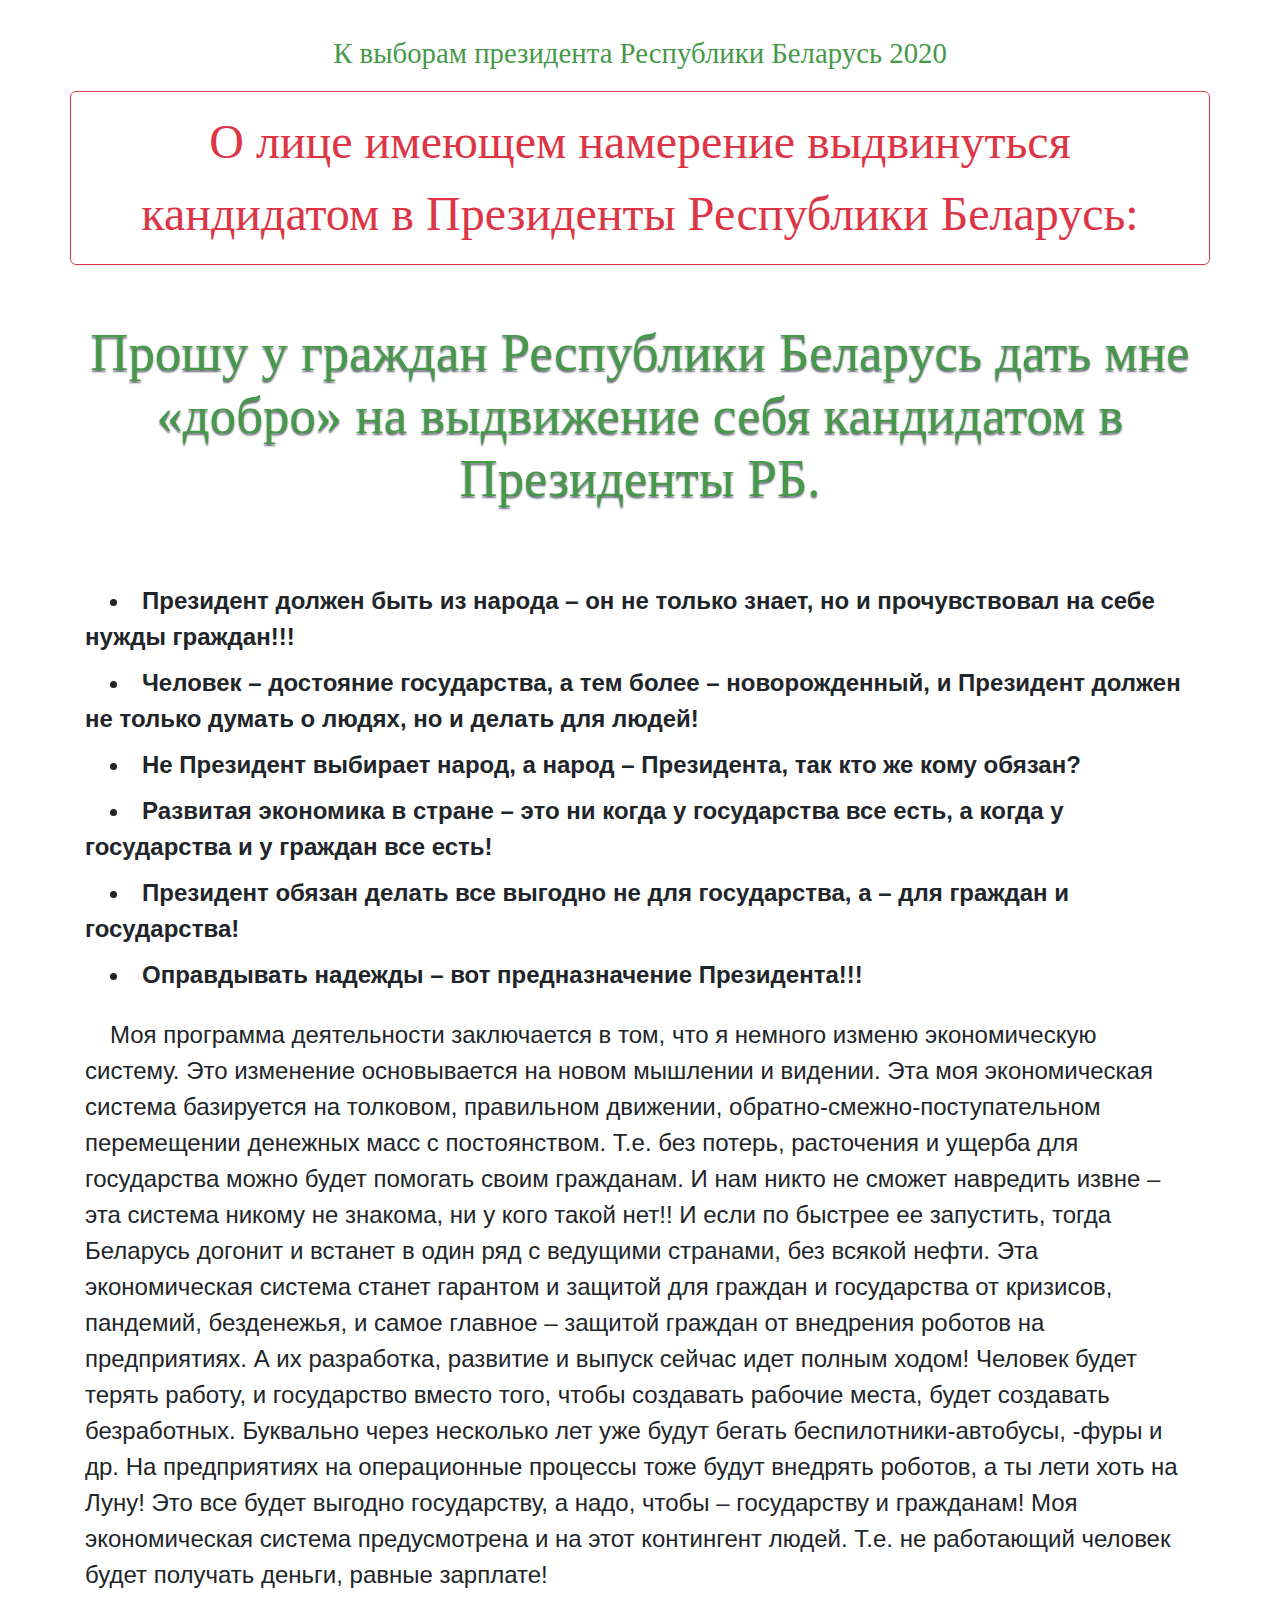
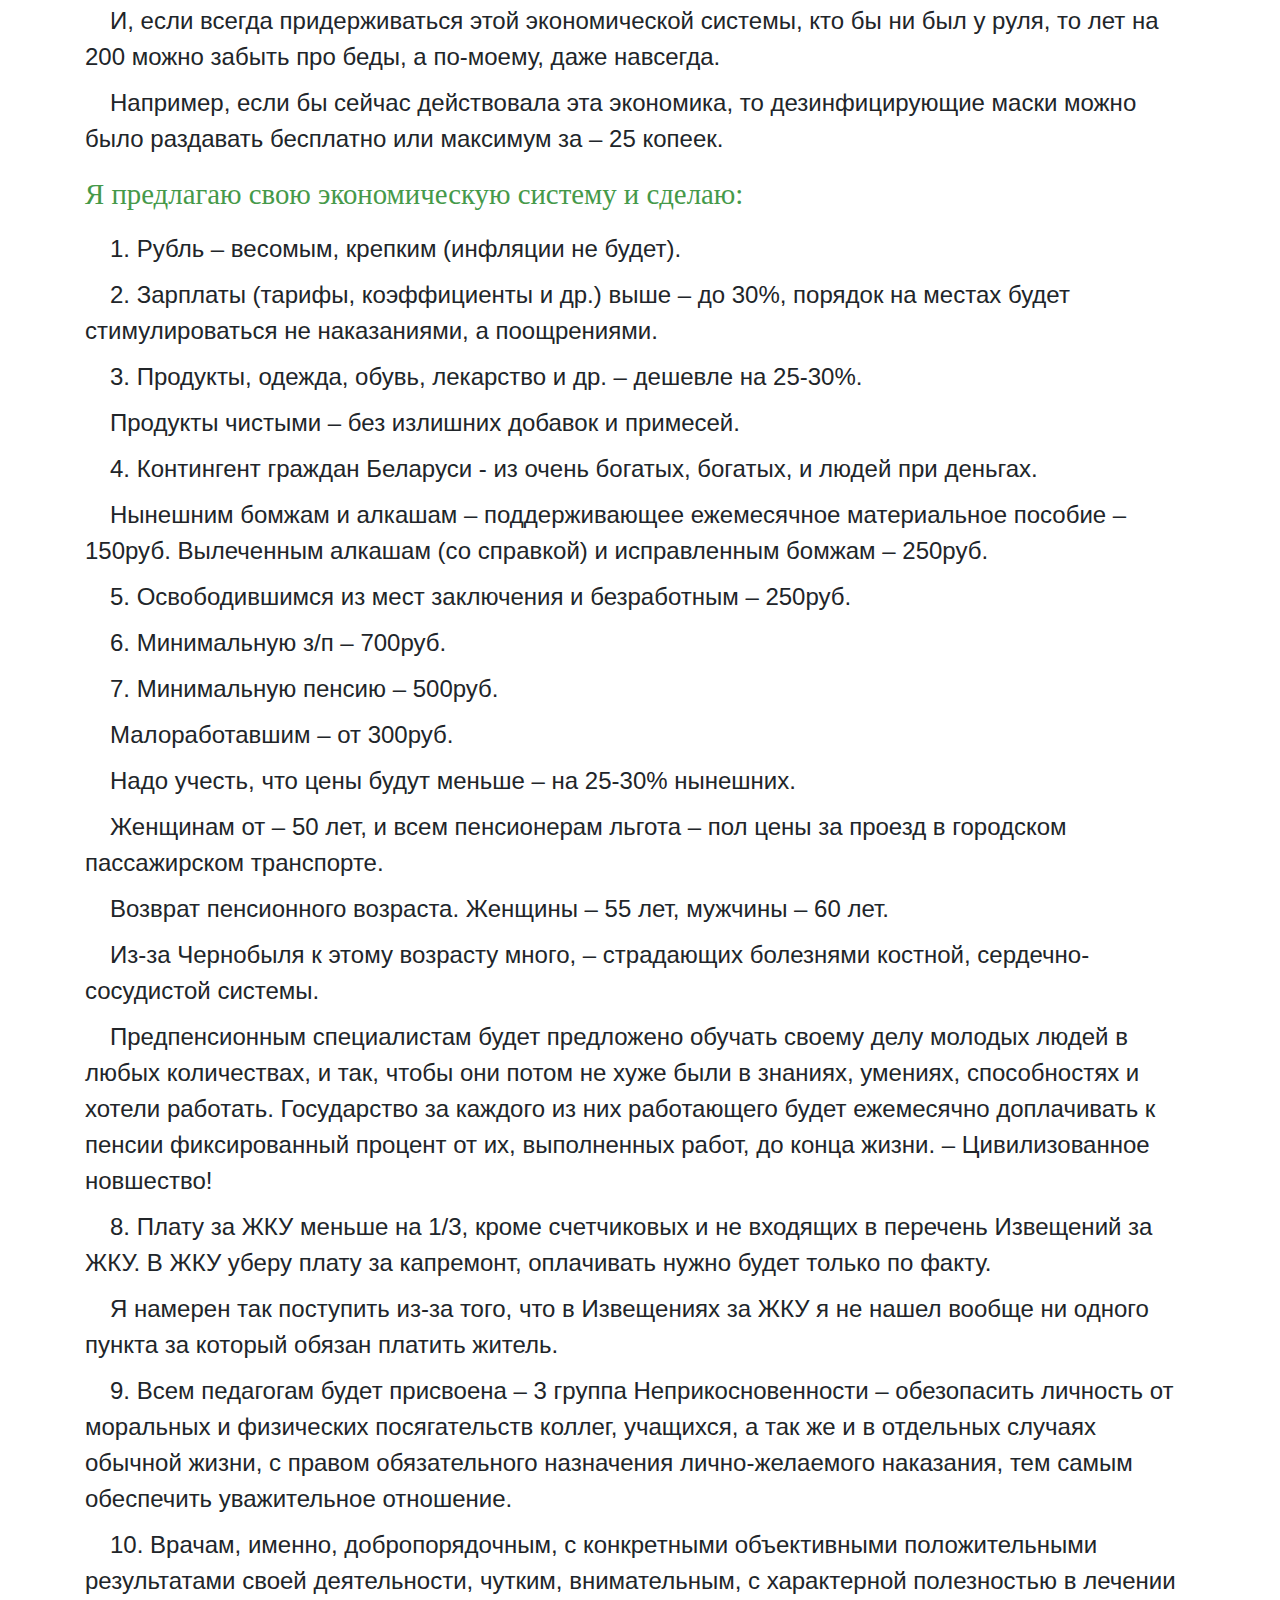
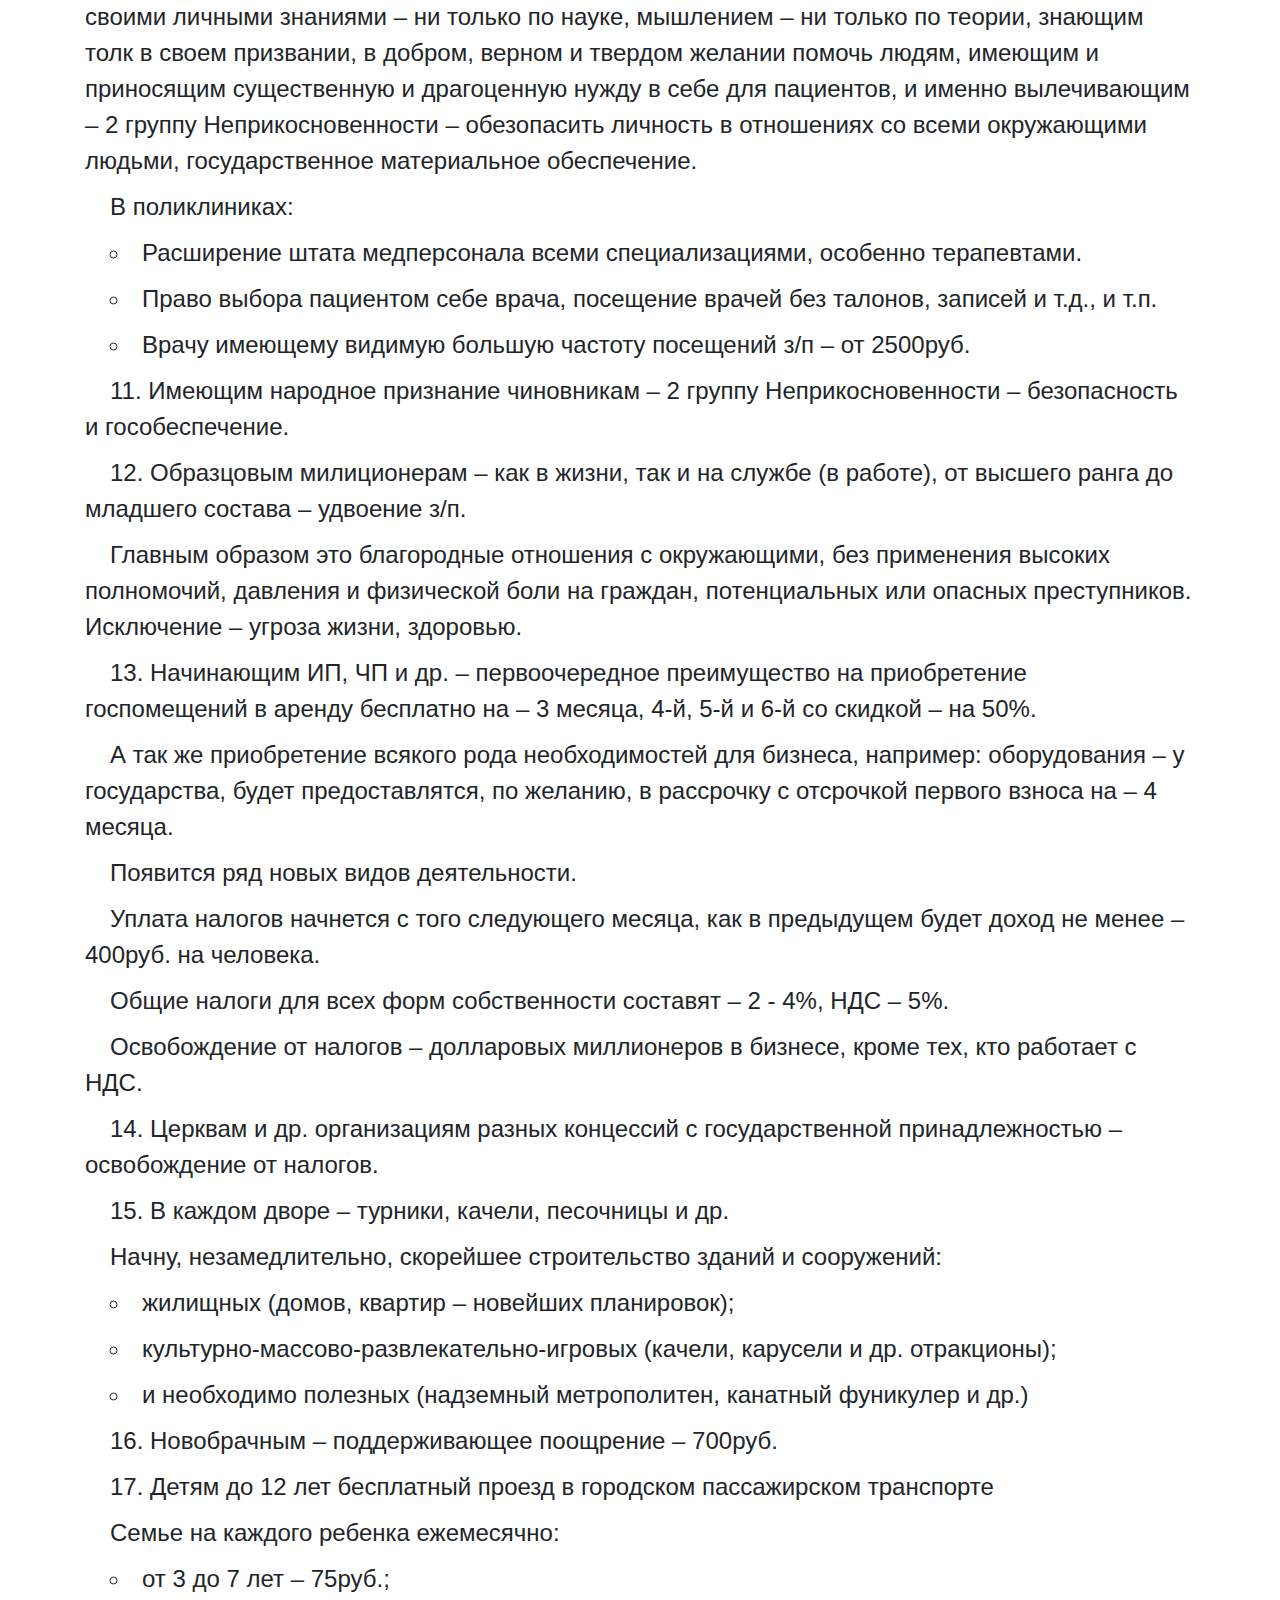
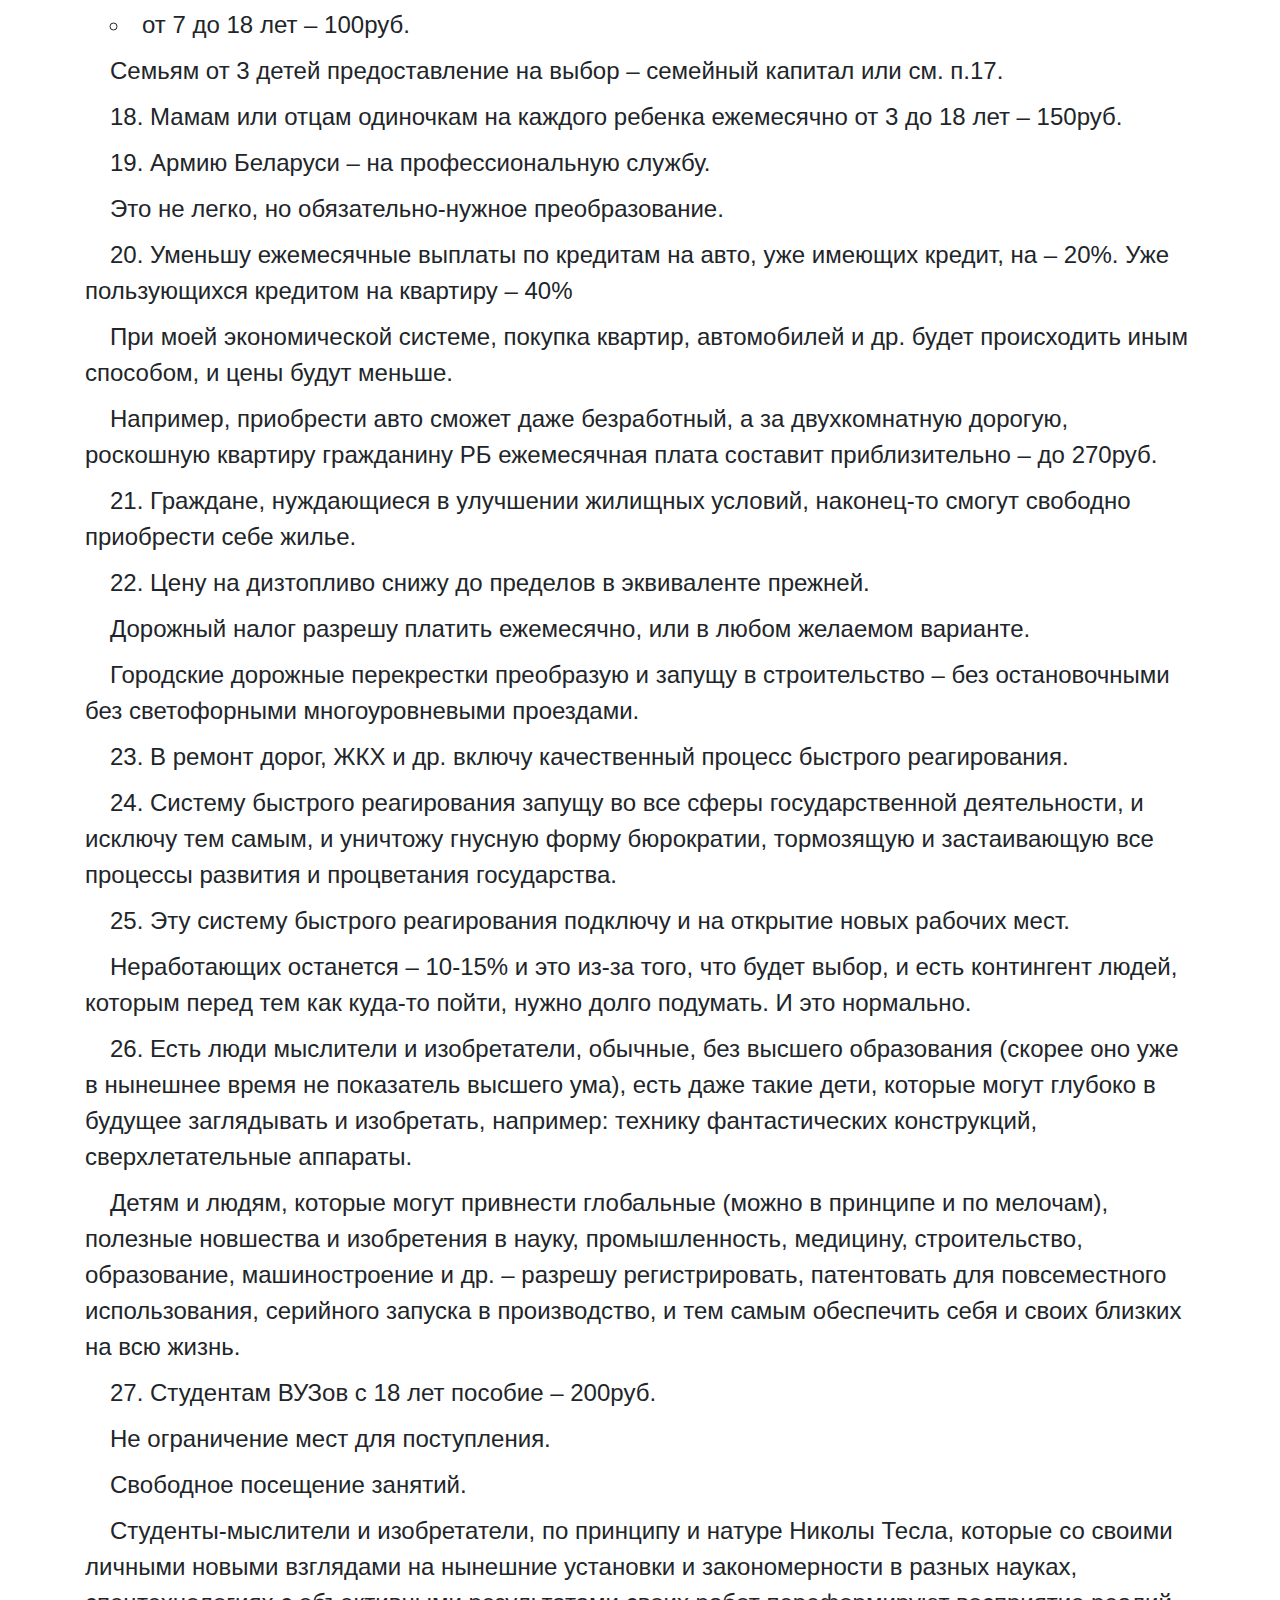
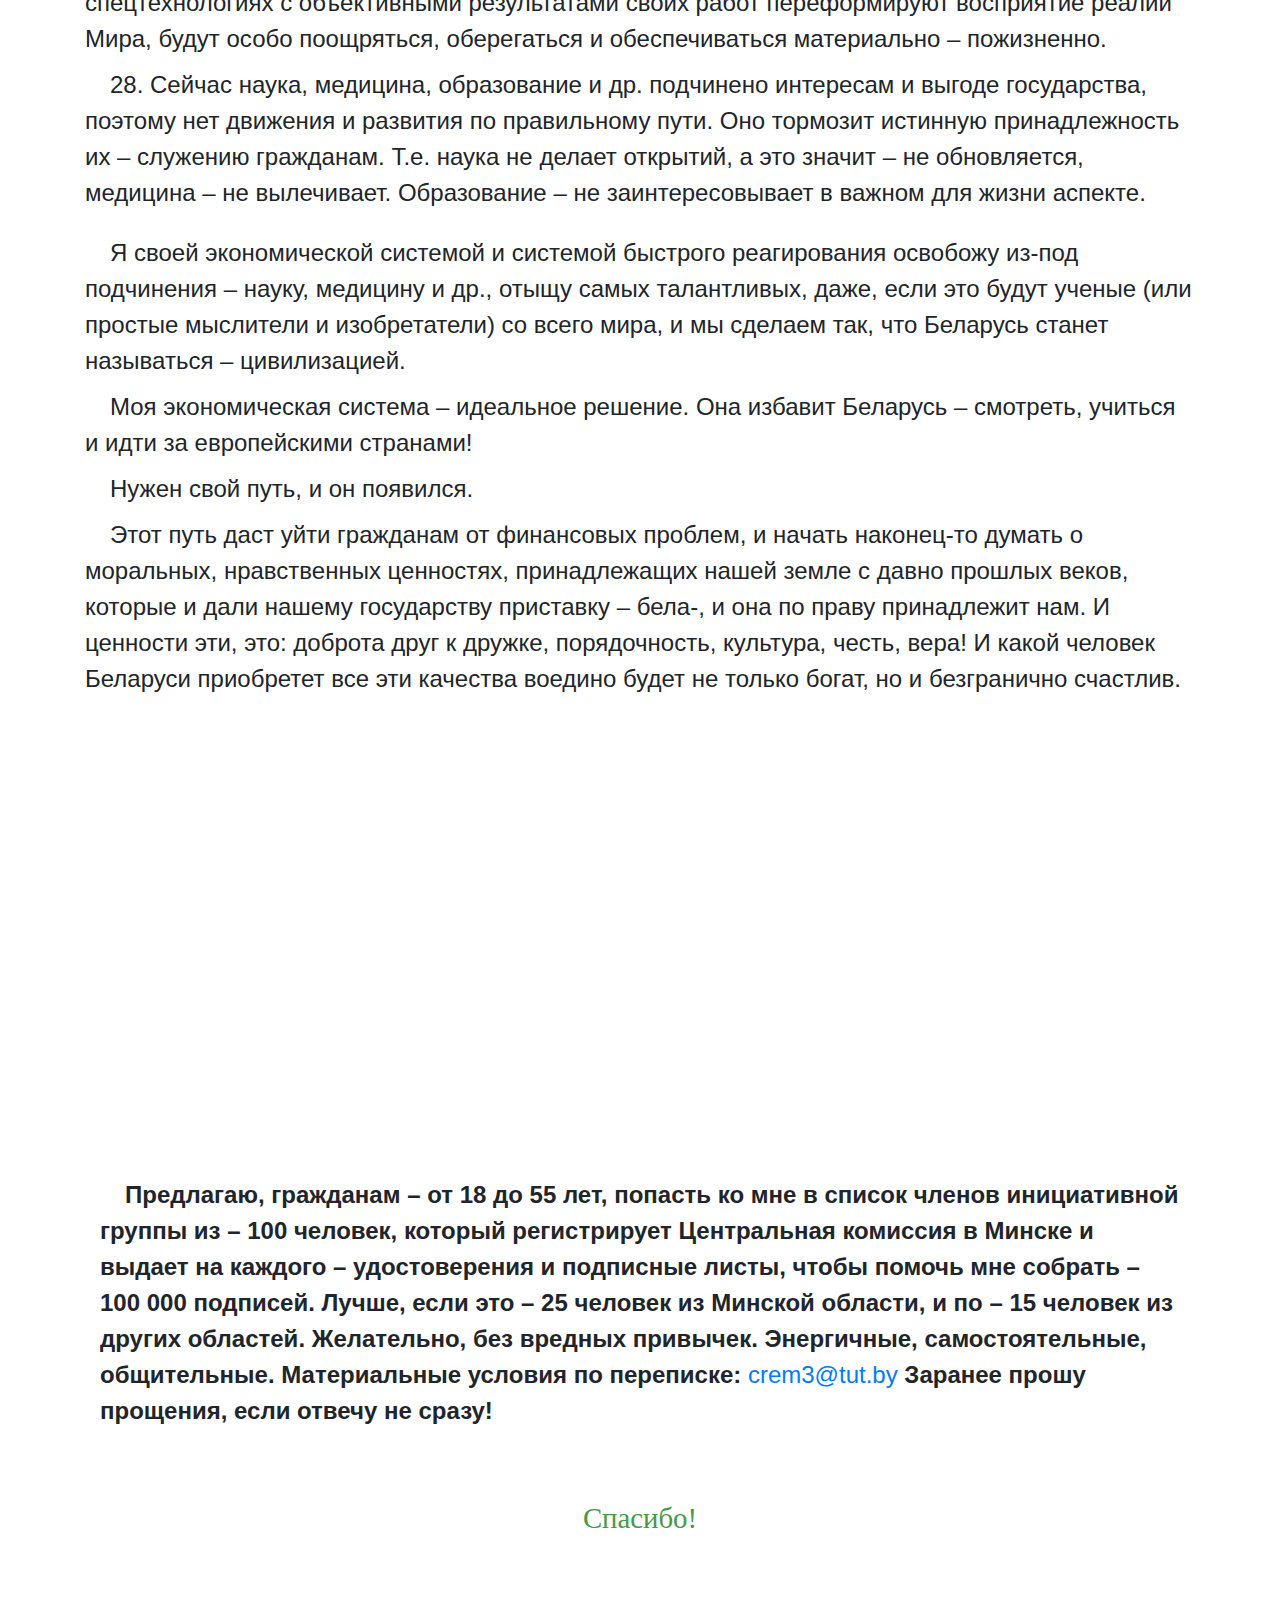
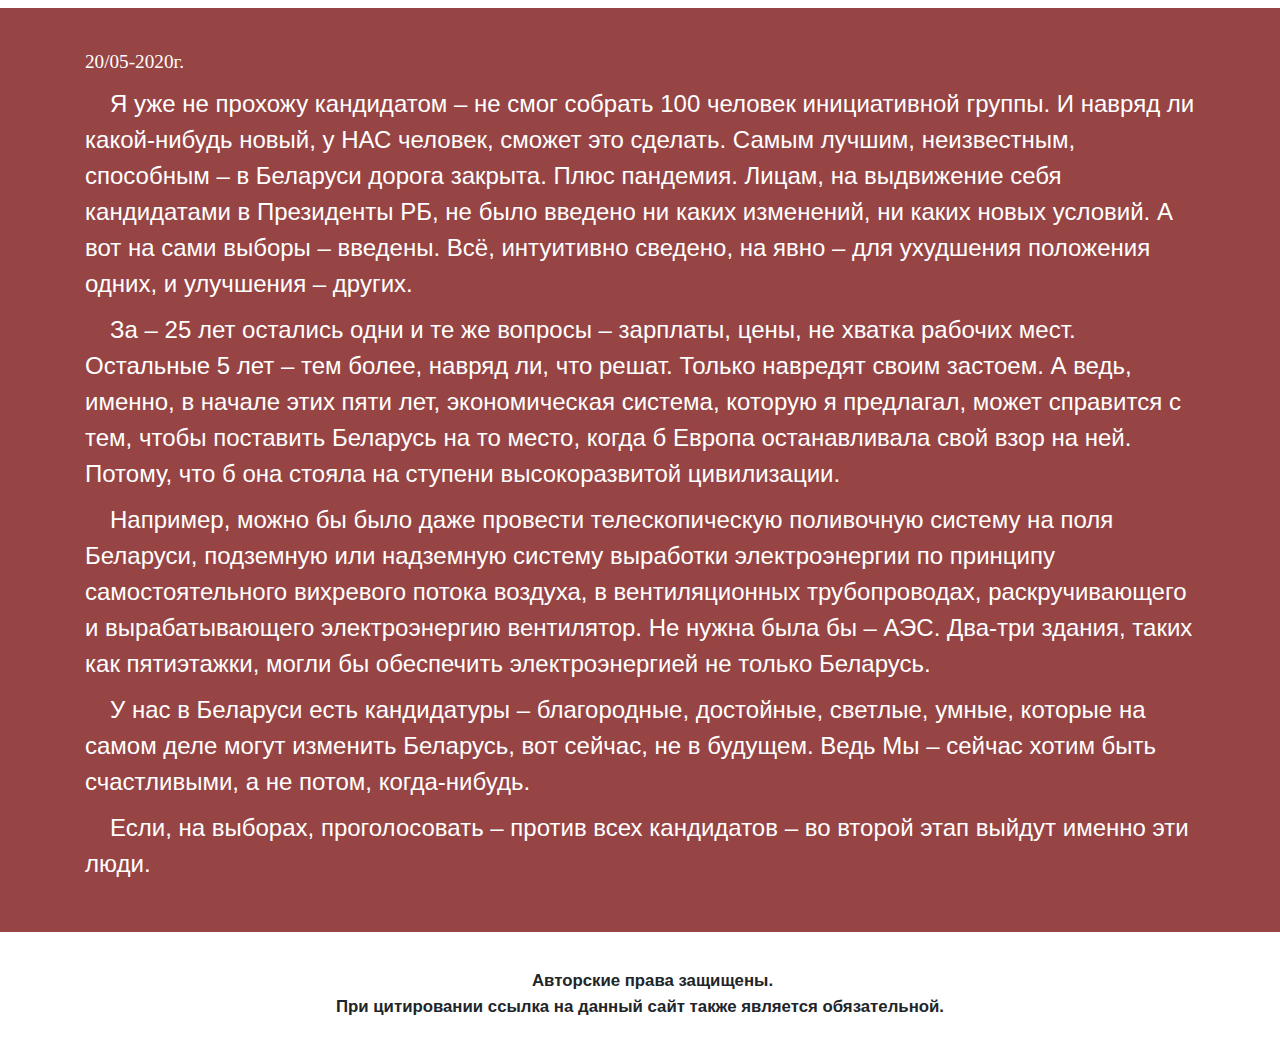
<file: index.html>
<!doctype html>
<html lang="ru">

<head>
  <!-- Required meta tags -->
  <meta charset="utf-8">
  <meta name="viewport" content="width=device-width, initial-scale=1, shrink-to-fit=no">

  <!-- Bootstrap CSS -->
  <link rel="stylesheet" href="https://stackpath.bootstrapcdn.com/bootstrap/4.4.1/css/bootstrap.min.css"
    integrity="sha384-Vkoo8x4CGsO3+Hhxv8T/Q5PaXtkKtu6ug5TOeNV6gBiFeWPGFN9MuhOf23Q9Ifjh" crossorigin="anonymous">

  <!-- подключаем иконочный шрифт -->
  <link rel="stylesheet" href="https://use.fontawesome.com/releases/v5.8.1/css/all.css"
    integrity="sha384-50oBUHEmvpQ+1lW4y57PTFmhCaXp0ML5d60M1M7uH2+nqUivzIebhndOJK28anvf" crossorigin="anonymous">

  <!-- add favicon -->
  <link rel="icon" href="/favicon.ico" type="image/x-icon">
  <link rel="shortcut icon" href="/favicon.ico" type="image/x-icon">



  <!-- add me css -->
  <link rel="stylesheet" href="css/main.css">

  <title>К выборам президента Республики Беларусь 2020!</title>
</head>

<body>
  <section class="start mt-1">

    <div class="container first">
      <!-- <div class="date1">01/05-2020г.</div> -->
      <h1>К выборам президента Республики Беларусь 2020</h1>
      <h2 class="thanks">
        <!-- Button trigger modal -->
        <button type="button" class="btn btn-outline-danger" data-toggle="modal" data-target="#exampleModalCenter">
          <div class="container second">
            О лице имеющем намерение выдвинуться кандидатом в Президенты Республики Беларусь:
          </div>
        </button>
      </h2>
    </div>

  </section>
  <section class="textprog container">

    <section class="programma mt-25">
      <h2 class="ask pt-1">
        Прошу у граждан Республики Беларусь дать мне «добро» на выдвижение себя кандидатом в Президенты РБ.
      </h2>
      <ul class="mt-5">
        <li>
          <b>
            Президент должен быть из народа – он не только знает, но и прочувствовал на себе нужды граждан!!!
          </b>
        </li>
        <li>
          <b>
            Человек – достояние государства, а тем более – новорожденный, и Президент должен не только думать о людях,
            но и делать для людей!
          </b>
        </li>
        <li>
          <b>
            Не Президент выбирает народ, а народ – Президента, так кто же кому обязан?
          </b>
        </li>
        <li>
          <b>
            Развитая экономика в стране – это ни когда у государства все есть, а когда у государства и у граждан все
            есть!
          </b>
        </li>
        <li>
          <b>
            Президент обязан делать все выгодно не для государства, а – для граждан и государства!
          </b>
        </li>
        <li>
          <b>
            Оправдывать надежды – вот предназначение Президента!!!
          </b>
        </li>
      </ul>

      <p>
        Моя программа деятельности заключается в том, что я немного изменю экономическую систему. Это изменение
        основывается на новом мышлении и видении. Эта моя экономическая система базируется на толковом, правильном
        движении, обратно-смежно-поступательном перемещении денежных масс с постоянством. Т.е. без потерь, расточения и
        ущерба для государства можно будет помогать своим гражданам. И нам никто не сможет навредить извне – эта система
        никому не знакома, ни у кого такой нет!! И если по быстрее ее запустить, тогда Беларусь догонит и встанет в один
        ряд с ведущими странами, без всякой нефти. Эта экономическая система станет гарантом и защитой для граждан и
        государства от кризисов, пандемий, безденежья, и самое главное – защитой граждан от внедрения роботов на
        предприятиях. А их разработка, развитие и выпуск сейчас идет полным ходом! Человек будет терять работу, и
        государство вместо того, чтобы создавать рабочие места, будет создавать безработных. Буквально через несколько
        лет уже будут бегать беспилотники-автобусы, -фуры и др. На предприятиях на операционные процессы тоже будут
        внедрять роботов, а ты лети хоть на Луну! Это все будет выгодно государству, а надо, чтобы – государству и
        гражданам! Моя экономическая система предусмотрена и на этот контингент людей. Т.е. не работающий человек будет
        получать деньги, равные зарплате!
      </p>
      <p>
        И, если всегда придерживаться этой экономической системы, кто бы ни был у руля, то лет на 200 можно забыть про
        беды, а по-моему, даже навсегда.
      </p>
      <p>
        Например, если бы сейчас действовала эта экономика, то дезинфицирующие маски можно было раздавать бесплатно или
        максимум за – 25 копеек.
      </p>
      <h3 class="pred1">
        Я предлагаю свою экономическую систему и сделаю:
      </h3>
      <ol>
        <li>
          Рубль – весомым, крепким (инфляции не будет).
        </li>
        <li>
          Зарплаты (тарифы, коэффициенты и др.) выше – до 30%, порядок на местах будет стимулироваться не наказаниями,
          а поощрениями.
        </li>
        <li>
          Продукты, одежда, обувь, лекарство и др. – дешевле на 25-30%.
        </li>
        <p>
          Продукты чистыми – без излишних добавок и примесей.
        </p>
        <li>
          Контингент граждан Беларуси - из очень богатых, богатых, и людей при деньгах.
        </li>
        <p>
          Нынешним бомжам и алкашам – поддерживающее ежемесячное материальное пособие – 150руб. Вылеченным алкашам (со
          справкой) и исправленным бомжам – 250руб.
        </p>
        <li>
          Освободившимся из мест заключения и безработным – 250руб.
        </li>
        <li>
          Минимальную з/п – 700руб.
        </li>
        <li>
          Минимальную пенсию – 500руб.
        </li>
        <p>
          Малоработавшим – от 300руб.
        </p>
        <p>
          Надо учесть, что цены будут меньше – на 25-30% нынешних.
        </p>
        <p>
          Женщинам от – 50 лет, и всем пенсионерам льгота – пол цены за проезд в городском пассажирском транспорте.
        </p>
        <p>
          Возврат пенсионного возраста. Женщины – 55 лет, мужчины – 60 лет.
        </p>
        <p>
          Из-за Чернобыля к этому возрасту много, – страдающих болезнями костной, сердечно-сосудистой системы.
        </p>
        <p>
          Предпенсионным специалистам будет предложено обучать своему делу молодых людей в любых количествах, и так,
          чтобы они потом не хуже были в знаниях, умениях, способностях и хотели работать. Государство за каждого из них
          работающего будет ежемесячно доплачивать к пенсии фиксированный процент от их, выполненных работ, до конца
          жизни. – Цивилизованное новшество!
        </p>
        <li>
          Плату за ЖКУ меньше на 1/3, кроме счетчиковых и не входящих в перечень Извещений за ЖКУ. В ЖКУ уберу плату
          за капремонт, оплачивать нужно будет только по факту.
        </li>
        <p>
          Я намерен так поступить из-за того, что в Извещениях за ЖКУ я не нашел вообще ни одного пункта за который
          обязан платить житель.
        </p>
        <li>
          Всем педагогам будет присвоена – 3 группа Неприкосновенности – обезопасить личность от моральных и
          физических посягательств коллег, учащихся, а так же и в отдельных случаях обычной жизни, с правом
          обязательного назначения лично-желаемого наказания, тем самым обеспечить уважительное отношение.
        </li>
        <li>
          Врачам, именно, добропорядочным, с конкретными объективными положительными результатами своей деятельности,
          чутким, внимательным, с характерной полезностью в лечении своими личными знаниями – ни только по науке,
          мышлением – ни только по теории, знающим толк в своем призвании, в добром, верном и твердом желании помочь
          людям, имеющим и приносящим существенную и драгоценную нужду в себе для пациентов, и именно вылечивающим – 2
          группу Неприкосновенности – обезопасить личность в отношениях со всеми окружающими людьми, государственное
          материальное обеспечение.
        </li>
        <p>
          В поликлиниках:
        </p>
        <ul>
          <li>
            Расширение штата медперсонала всеми специализациями, особенно терапевтами.
          </li>
          <li>
            Право выбора пациентом себе врача, посещение врачей без талонов, записей и т.д., и т.п.
          </li>
          <li>
            Врачу имеющему видимую большую частоту посещений з/п – от 2500руб.
          </li>
        </ul>
        <li>
          Имеющим народное признание чиновникам – 2 группу Неприкосновенности – безопасность и гособеспечение.
        </li>
        <li>
          Образцовым милиционерам – как в жизни, так и на службе (в работе), от высшего ранга до младшего состава –
          удвоение з/п.
        </li>
        <p>
          Главным образом это благородные отношения с окружающими, без применения высоких полномочий, давления и
          физической боли на граждан, потенциальных или опасных преступников. Исключение – угроза жизни, здоровью.
        </p>
        <li>
          Начинающим ИП, ЧП и др. – первоочередное преимущество на приобретение госпомещений в аренду бесплатно на – 3
          месяца, 4-й, 5-й и 6-й со скидкой – на 50%.
        </li>
        <p>
          А так же приобретение всякого рода необходимостей для бизнеса, например: оборудования – у государства, будет
          предоставлятся, по желанию, в рассрочку с отсрочкой первого взноса на – 4 месяца.
        </p>
        <p>
          Появится ряд новых видов деятельности.
        </p>
        <p>
          Уплата налогов начнется с того следующего месяца, как в предыдущем будет доход не менее – 400руб. на
          человека.
        </p>
        <p>
          Общие налоги для всех форм собственности составят – 2 - 4%, НДС – 5%.
        </p>
        <p>
          Освобождение от налогов – долларовых миллионеров в бизнесе, кроме тех, кто работает с НДС.
        </p>
        <li>
          Церквам и др. организациям разных концессий с государственной принадлежностью – освобождение от налогов.
        </li>
        <li>
          В каждом дворе – турники, качели, песочницы и др.
        </li>
        <p>
          Начну, незамедлительно, скорейшее строительство зданий и сооружений:
        </p>
        <ul>
          <li>
            жилищных (домов, квартир – новейших планировок);
          </li>
          <li>
            культурно-массово-развлекательно-игровых (качели, карусели и др. отракционы);
          </li>
          <li>
            и необходимо полезных (надземный метрополитен, канатный фуникулер и др.)
          </li>
        </ul>
        <li>
          Новобрачным – поддерживающее поощрение – 700руб.
        </li>
        <li>
          Детям до 12 лет бесплатный проезд в городском пассажирском транспорте
        </li>
        <p>
          Семье на каждого ребенка ежемесячно:
        </p>
        <ul>
          <li>
            от 3 до 7 лет – 75руб.;
          </li>
          <li>
            от 7 до 18 лет – 100руб.
          </li>
        </ul>
        <p>
          Семьям от 3 детей предоставление на выбор – семейный капитал или см. п.17.
        </p>
        <li>
          Мамам или отцам одиночкам на каждого ребенка ежемесячно от 3 до 18 лет – 150руб.
        </li>
        <li>
          Армию Беларуси – на профессиональную службу.
        </li>
        <p>
          Это не легко, но обязательно-нужное преобразование.
        </p>
        <li>
          Уменьшу ежемесячные выплаты по кредитам на авто, уже имеющих кредит, на – 20%. Уже пользующихся кредитом на
          квартиру – 40%
        </li>
        <p>
          При моей экономической системе, покупка квартир, автомобилей и др. будет происходить иным способом, и цены
          будут меньше.
        </p>
        <p>
          Например, приобрести авто сможет даже безработный, а за двухкомнатную дорогую, роскошную квартиру гражданину
          РБ ежемесячная плата составит приблизительно – до 270руб.
        </p>
        <li>
          Граждане, нуждающиеся в улучшении жилищных условий, наконец-то смогут свободно приобрести себе жилье.
        </li>
        <li>
          Цену на дизтопливо снижу до пределов в эквиваленте прежней.
        </li>
        <p>
          Дорожный налог разрешу платить ежемесячно, или в любом желаемом варианте.
        </p>
        <p>
          Городские дорожные перекрестки преобразую и запущу в строительство – без остановочными без светофорными
          многоуровневыми проездами.
        </p>
        <li>
          В ремонт дорог, ЖКХ и др. включу качественный процесс быстрого реагирования.
        </li>
        <li>
          Систему быстрого реагирования запущу во все сферы государственной деятельности, и исключу тем самым, и
          уничтожу гнусную форму бюрократии, тормозящую и застаивающую все процессы развития и процветания государства.
        </li>
        <li>
          Эту систему быстрого реагирования подключу и на открытие новых рабочих мест.
        </li>
        <p>
          Неработающих останется – 10-15% и это из-за того, что будет выбор, и есть контингент людей, которым перед тем
          как куда-то пойти, нужно долго подумать. И это нормально.
        </p>
        <li>
          Есть люди мыслители и изобретатели, обычные, без высшего образования (скорее оно уже в нынешнее время не
          показатель высшего ума), есть даже такие дети, которые могут глубоко в будущее заглядывать и изобретать,
          например: технику фантастических конструкций, сверхлетательные аппараты.
        </li>
        <p>
          Детям и людям, которые могут привнести глобальные (можно в принципе и по мелочам), полезные новшества и
          изобретения в науку, промышленность, медицину, строительство, образование, машиностроение и др. – разрешу
          регистрировать, патентовать для повсеместного использования, серийного запуска в производство, и тем самым
          обеспечить себя и своих близких на всю жизнь.
        </p>
        <li>
          Студентам ВУЗов с 18 лет пособие – 200руб.
        </li>
        <p>
          Не ограничение мест для поступления.
        </p>
        <p>
          Свободное посещение занятий.
        </p>
        <p>
          Студенты-мыслители и изобретатели, по принципу и натуре Николы Тесла, которые со своими личными новыми
          взглядами на нынешние установки и закономерности в разных науках, спецтехнологиях с объективными результатами
          своих работ переформируют восприятие реалий Мира, будут особо поощряться, оберегаться и обеспечиваться
          материально – пожизненно.
        </p>
        <li>
          Сейчас наука, медицина, образование и др. подчинено интересам и выгоде государства, поэтому нет движения и
          развития по правильному пути. Оно тормозит истинную принадлежность их – служению гражданам. Т.е. наука не
          делает открытий, а это значит – не обновляется, медицина – не вылечивает. Образование – не заинтересовывает в
          важном для жизни аспекте.
        </li>
      </ol>
      <p>
        Я своей экономической системой и системой быстрого реагирования освобожу из-под подчинения – науку, медицину и
        др., отыщу самых талантливых, даже, если это будут ученые (или простые мыслители и изобретатели) со всего мира,
        и мы сделаем так, что Беларусь станет называться – цивилизацией.
      </p>
      <p>
        Моя экономическая система – идеальное решение. Она избавит Беларусь – смотреть, учиться и идти за европейскими
        странами!
      </p>
      <p>
        Нужен свой путь, и он появился.
      </p>
      <p>
        Этот путь даст уйти гражданам от финансовых проблем, и начать наконец-то думать о моральных, нравственных
        ценностях, принадлежащих нашей земле с давно прошлых веков, которые и дали нашему государству приставку – бела-,
        и она по праву принадлежит нам. И ценности эти, это: доброта друг к дружке, порядочность, культура, честь, вера!
        И какой человек Беларуси приобретет все эти качества воедино будет не только богат, но и безгранично счастлив.
      </p>
    </section>
  </section>
  <div class="container poll">
    <div class="container golosocvanie">

      <div class="row justify-content-center">

        <iframe
          src="https://docs.google.com/forms/"
          width="800" height="460" frameborder="0" marginheight="0" marginwidth="0">Загрузка…</iframe>
      </div>
      <p class="mb-5">
        <strong>Предлагаю, гражданам – от 18 до 55 лет, попасть ко мне в список членов инициативной группы из – 100
          человек,
          который регистрирует Центральная комиссия в Минске и выдает на каждого – удостоверения и подписные листы,
          чтобы
          помочь мне собрать – 100 000 подписей.

          Лучше, если это – 25 человек из Минской области, и по – 15 человек

          из других областей. Желательно, без вредных привычек.

          Энергичные, самостоятельные, общительные.

          Материальные условия по переписке: <a href="mailto:crem3@tut.by">crem3@tut.by</a>

          Заранее прошу прощения, если отвечу не сразу!</strong>
      </p>



    </div>
  </div>
  <footer>

    <h2 class="mt-5 mb-5">Спасибо!</h2>


  </footer>


  <div class="container-fluide sectionEnd">
    <div class="container">
      <section class="end">
        <div class="date2">20/05-2020г.</div>
        <!-- <h2>Я уже не прохожу кандидатом</h2> -->
        <p>Я уже не прохожу кандидатом – не смог собрать 100 человек инициативной группы. И навряд ли какой-нибудь
          новый, у НАС человек, сможет это сделать. Самым лучшим, неизвестным, способным – в Беларуси дорога закрыта.
          Плюс пандемия. Лицам, на выдвижение себя кандидатами в Президенты РБ, не было введено ни каких изменений, ни
          каких новых условий. А вот на сами выборы – введены. Всё, интуитивно сведено, на явно – для ухудшения
          положения одних, и улучшения – других.</p>

        <p>За – 25 лет остались одни и те же вопросы – зарплаты, цены, не хватка рабочих мест. Остальные 5 лет – тем
          более, навряд ли, что решат. Только навредят своим застоем. А ведь, именно, в начале этих пяти лет,
          экономическая система, которую я предлагал, может справится с тем, чтобы поставить Беларусь на то место,
          когда б Европа останавливала свой взор на ней. Потому, что б она стояла на ступени высокоразвитой
          цивилизации.</p>

        <p>Например, можно бы было даже провести телескопическую поливочную систему на поля Беларуси, подземную или
          надземную систему выработки электроэнергии по принципу самостоятельного вихревого потока воздуха, в
          вентиляционных трубопроводах, раскручивающего и вырабатывающего электроэнергию вентилятор. Не нужна была бы
          – АЭС. Два-три здания, таких как пятиэтажки, могли бы обеспечить электроэнергией не только Беларусь.</p>

        <p>У нас в Беларуси есть кандидатуры – благородные, достойные, светлые, умные, которые на самом деле могут
          изменить Беларусь, вот сейчас, не в будущем. Ведь Мы – сейчас хотим быть счастливыми, а не потом,
          когда-нибудь.</p>

        <p>Если, на выборах, проголосовать – против всех кандидатов – во второй этап выйдут именно эти люди.</p>
      </section>

    </div>

  </div>

  <footer class="footerEnd mt-4 mb-4">

    <p>
      <i class="far fa-copyright"></i> Авторские права защищены.
      <br>
      <i class="far fa-registered"></i> При
      цитировании ссылка на данный сайт также
      является обязательной.
    </p>
  </footer>


  <!-- Modal -->
  <div class="modal fade" id="exampleModalCenter" tabindex="-1" role="dialog" aria-labelledby="exampleModalCenterTitle"
    aria-hidden="true">
    <div class="modal-dialog modal-dialog-centered modal-lg" role="document">
      <div class="modal-content">
        <!-- <div class="modal-header">
          <h3 class="modal-title" id="exampleModalCenterTitle">О лице имеющем намерение выдвинуться кандидатом в
            Президенты Республики Беларусь:</h3>
          <button type="button" class="close" data-dismiss="modal" aria-label="Close">
            <span aria-hidden="true">&times;</span>
          </button>
        </div> -->
        <div class="modal-body">
          <div class="row">
            <div class="boximg col-md-3">
              <img src="img/foto.jpg"
                alt="Лицо имеющее намерение выдвинуться кандидатом в Президенты Республики Беларусь - ВЕРЕЩАК Алексей Анатольевич">
            </div>

            <div class="biografia col-md-9">
              <h2 class="mt-1 pt-3 pb-3 fio">ВЕРЕЩАК Алексей Анатольевич</h2>
              <p class="mt-5">Родился 20 декабря 1972 года в Гомеле. Закончив в 1988 году восемь классов в СШ №37 –
                г.Гомеля,
                поступил в
                Гомельское СПТУ № 113 – алмзообработки. Сразу после получения диплома по специальности – огранщик
                алмазов в
                бриллианты, в 1991 году был призван в ВМФ СССР – для прохождения срочной военной службы. Служба
                проходила на
                Краснознаменном Северном Флоте в должности НСЧ (начальника секретной части) подводной лодки в звании –
                старшина 1 статьи. Награжден жетоном «За дальний поход» и нагрудным знаком «Отличник ВМФ». По
                возвращении
                получил специальности и работал: электрогазосварщиком, паяльщиком, автослесарем, водителем
                троллейбуса.
                В
                данное время работаю водителем автобуса в Гомельском АП №6 – городских
                пассажирских перевозок. Беспартиен.</p>
            </div>

          </div>

        </div>
        <div class="modal-footer">
          <button type="button" class="btn btn-secondary" data-dismiss="modal">Закрыть</button>

        </div>
      </div>
    </div>
  </div>

  <!-- Optional JavaScript -->
  <!-- jQuery first, then Popper.js, then Bootstrap JS -->
  <script src="https://code.jquery.com/jquery-3.4.1.slim.min.js"
    integrity="sha384-J6qa4849blE2+poT4WnyKhv5vZF5SrPo0iEjwBvKU7imGFAV0wwj1yYfoRSJoZ+n" crossorigin="anonymous">
  </script>
  <script src="https://cdn.jsdelivr.net/npm/popper.js@1.16.0/dist/umd/popper.min.js"
    integrity="sha384-Q6E9RHvbIyZFJoft+2mJbHaEWldlvI9IOYy5n3zV9zzTtmI3UksdQRVvoxMfooAo" crossorigin="anonymous">
  </script>
  <script src="https://stackpath.bootstrapcdn.com/bootstrap/4.4.1/js/bootstrap.min.js"
    integrity="sha384-wfSDF2E50Y2D1uUdj0O3uMBJnjuUD4Ih7YwaYd1iqfktj0Uod8GCExl3Og8ifwB6" crossorigin="anonymous">
  </script>
  <!-- скрипт голосования -->



</body>

</html>
</file>
<file: css/main.css>
body,
* {
  padding: 0;
  margin: 0;
  font-family: "Palatino Linotype", sans-serif;
  font-size: 24px;
  font-weight: normal;
}

h1,
h2,
h3,
.h1,
.h2,
.h3 {
  font-family: "Arial Black", serif;
  margin: 20px 0;
}

p,
li {
  /* padding-top: 10px;
  padding-bottom: 10px; */
  margin-top: 10px;
  margin-bottom: 10px;
  text-indent: 25px;
}

li {
  list-style-position: inside;
}

.first {
  /* height: 40vh; */
  text-align: center;
  padding: 10px 0;
  /* overflow: hidden; */
}

.first .date1,
.end .date2 {
  font-family: "Arial Black", serif;
  text-align: left;
  font-size: .8rem;
}

.first h1,
.fio,
.pred1,
footer h2 {
  font-size: 1.2rem;
  color: #459949;
}

.second {
  /* height: 60vh; */
  text-align: center;
  font-family: "Arial Black", serif;
  font-size: 2rem;
  padding: 5px 0;
  overflow: hidden;
}

.programma .ask {
  font-size: 2.2rem;
  text-align: center;
  color: #459949;
  text-shadow: 0 2px 2px rgba(0, 0, 30, 0.6);
}

#exampleModalCenterTitle {
  font-size: 1.1rem;
}

.boximg img {
  width: 100%;
  border-radius: 3%;
  box-shadow: 3px 4px 20px 7px #808080;
}

.golosocvanie h2 {
  color: #cf0b0b;
  text-shadow: 0 2px 2px rgba(0, 0, 30, 0.6);
  text-align: center;
}

.sectionEnd {
  background-color: rgb(151, 68, 68);
  padding-top: 40px;
  padding-bottom: 40px;
  color: #fff;
}

footer {
  text-align: center;
}

.footerEnd p {
  font-size: .7em;
  font-weight: bold;
}

.footerEnd i {
  font-size: 1em;
}

@media screen and (max-width: 550px) {

  body,
  * {
    font-size: 12px;
  }

  .first h1 {
    font-size: 1rem;

  }

  .second {

    font-size: 1.2rem;
    padding: 5px 0;

  }

  .programma .ask {
    font-size: 2.5rem;

  }

}
</file>
